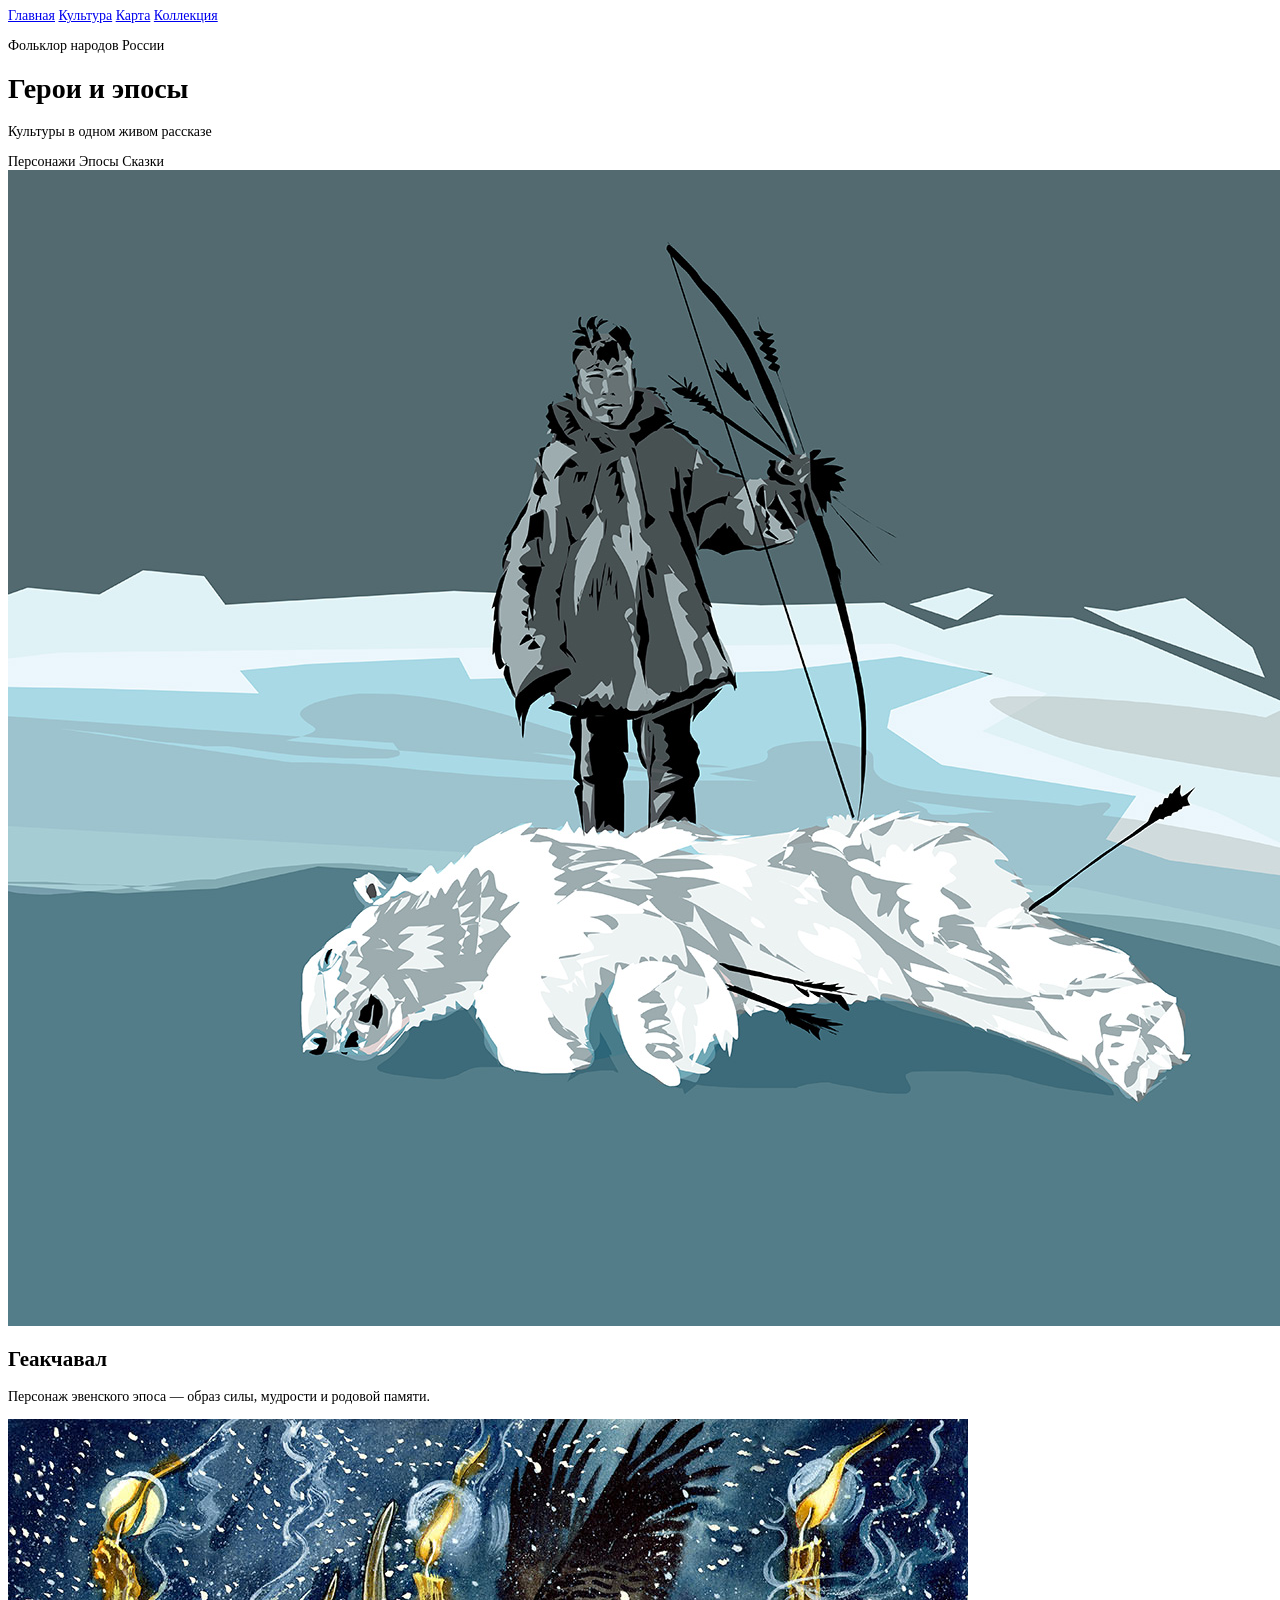
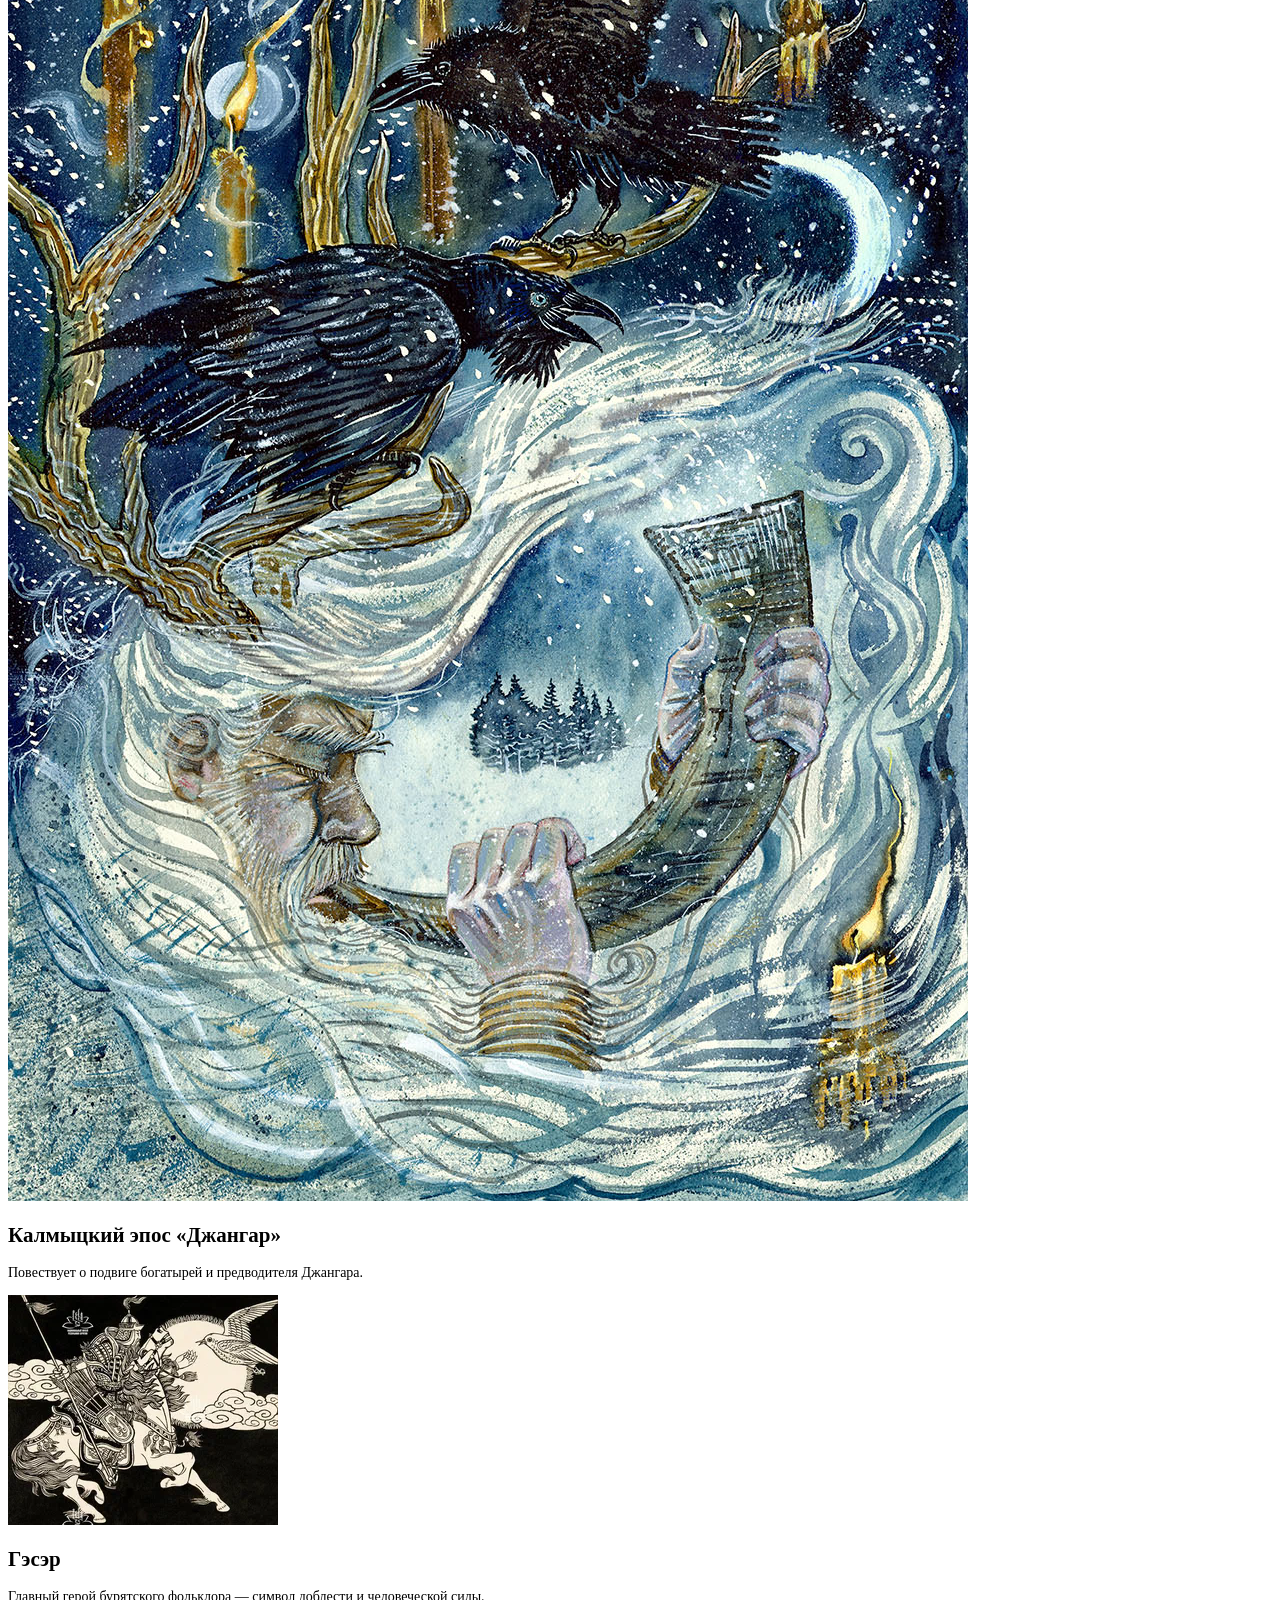
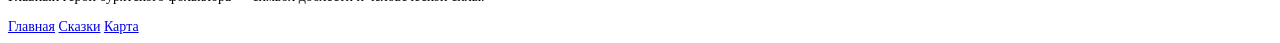
<file: cultures.html>
<!DOCTYPE html>
<html lang="ru">
  <head>
    <meta charset="UTF-8" />
    <meta name="viewport" content="width=device-width, initial-scale=1.0, maximum-scale=1.0, user-scalable=no" />
    <title>Культуры и герои</title>
    <link rel="preconnect" href="https://fonts.googleapis.com" />
    <link rel="preconnect" href="https://fonts.gstatic.com" crossorigin />
    <link href="https://fonts.googleapis.com/css2?family=Montserrat:wght@300;400;500;600;700&display=swap" rel="stylesheet" />
    <link rel="stylesheet" href="./css/cultures.css" />
  </head>
  <body>
    <div class="page page--cultures">
      <header class="topbar">
        <nav class="topnav" aria-label="Навигация по разделам">
          <a href="index.html">Главная</a>
          <a href="cultures.html" class="is-active">Культура</a>
          <a href="index.html">Карта</a>
          <a href="index.html">Коллекция</a>
        </nav>
      </header>

      <main class="content">
        <p class="eyebrow">Фольклор народов России</p>
        <h1>Герои и эпосы</h1>
        <p class="subtitle">Культуры в одном живом рассказе</p>

        <div class="chip-row">
          <span class="chip active">Персонажи</span>
          <span class="chip">Эпосы</span>
          <span class="chip">Сказки</span>
        </div>

        <article class="culture-feature">
          <img src="./img_culture/v907_520.png" alt="Геакчавал" />
          <div>
            <h2>Геакчавал</h2>
            <p>Персонаж эвенского эпоса — образ силы, мудрости и родовой памяти.</p>
          </div>
        </article>

        <article class="culture-feature">
          <img src="./img_culture/v907_522.png" alt="Джангар" />
          <div>
            <h2>Калмыцкий эпос «Джангар»</h2>
            <p>Повествует о подвиге богатырей и предводителя Джангара.</p>
          </div>
        </article>

        <article class="culture-feature">
          <img src="./img_culture/v907_533.png" alt="Гэсэр" />
          <div>
            <h2>Гэсэр</h2>
            <p>Главный герой бурятского фольклора — символ доблести и человеческой силы.</p>
          </div>
        </article>
      </main>

      <footer class="bottom-nav">
        <a href="index.html">Главная</a>
        <a href="stories.html">Сказки</a>
        <a href="index.html">Карта</a>
      </footer>
    </div>
  </body>
</html>
</file>
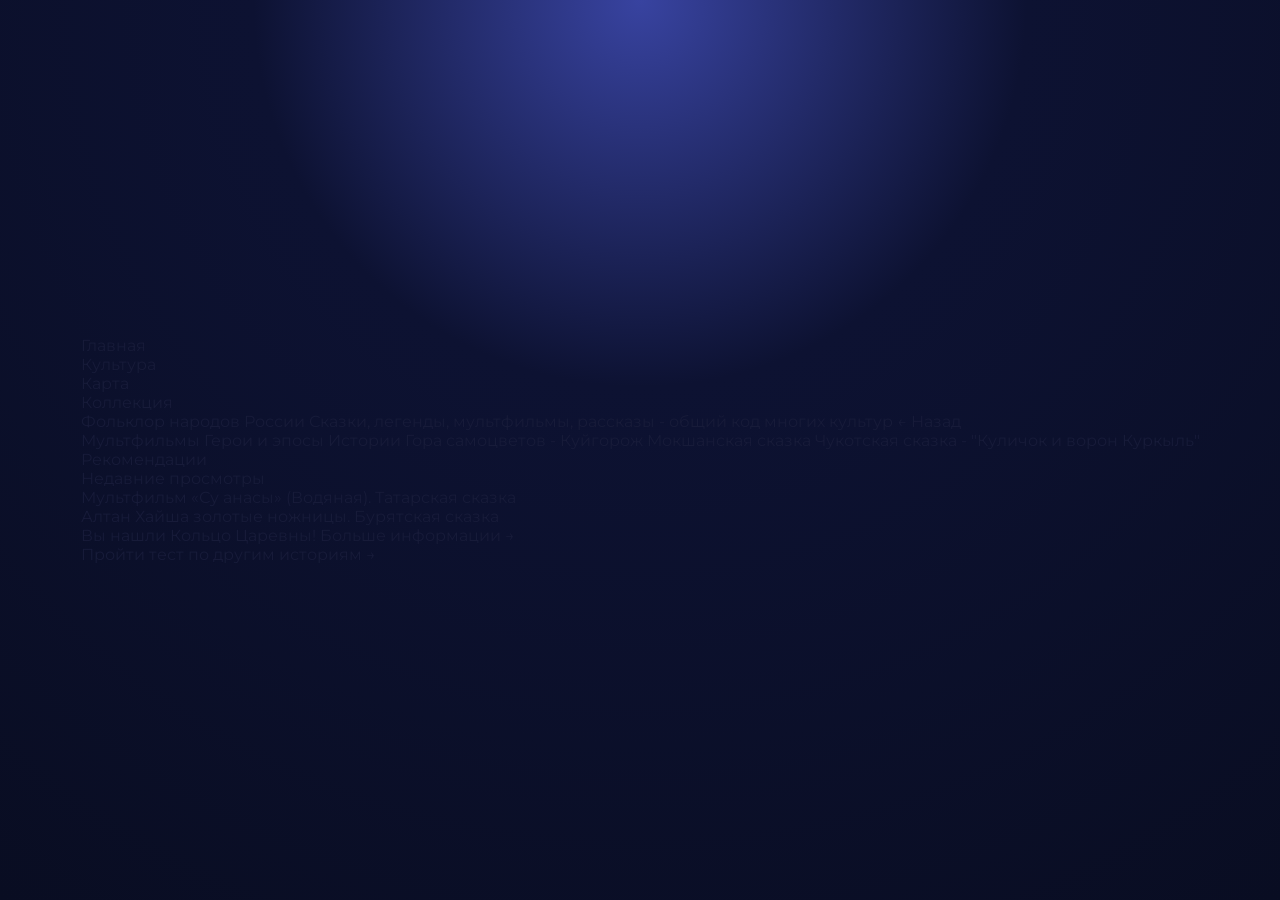
<file: stories.html>
<!DOCTYPE html>
<html lang="ru">
  <head>
    <meta charset="UTF-8" />
    <link href="https://fonts.googleapis.com/css?family=Montserrat&display=swap" rel="stylesheet" />
    <link rel="stylesheet" href="./css/stories.css" />
    <title>Сказки и мультфильмы</title>
  </head>
  <body>
    <div class="v901_372">
      <div class="v901_399">
        <div class="v901_400">
          <div class="v901_401">
            <div class="v901_402"></div>
          </div>
          <span class="v901_403" onclick="window.location.href='index.html'" style="cursor:pointer;">Главная</span>
          <div class="v901_404"></div>
        </div>

        <div class="v901_405">
          <div class="v901_406">
            <div class="v901_407"></div>
            <div class="v901_423"></div>
          </div>
          <span class="v901_408">Культура</span>
          <div class="v901_409"></div>
        </div>

        <div class="v901_410">
          <div class="v901_411">
            <div class="v901_412"></div>
          </div>
          <span class="v901_413">Карта</span>
          <div class="v901_414"></div>
        </div>

        <div class="v901_415">
          <div class="v901_416">
            <div class="v901_417"></div>
          </div>
          <span class="v901_418">Коллекция</span>
          <div class="v901_419"></div>
        </div>
      </div>

      <span class="v902_425">Фольклор народов России</span>
      <span class="v902_426">Сказки, легенды, мультфильмы, рассказы - общий код многих культур</span>
      <span class="v902_427" onclick="window.location.href='index.html'" style="cursor:pointer;">← Назад</span>

      <div class="v902_428"></div>
      <div class="v902_431"></div>
      <div class="v902_433"></div>

      <span class="v902_435">Мультфильмы</span>
      <span class="v902_436">Герои и эпосы</span>
      <span class="v902_437">Истории</span>
      <span class="v902_438">Гора самоцветов - Куйгорож Мокшанская сказка</span>
      <span class="v902_441">Чукотская сказка - "Куличок и ворон Куркыль"</span>

      <div class="v902_442"></div>
      <span class="v902_444">Рекомендации</span>

      <div class="v903_451"></div>
      <div class="v903_454"></div>

      <span class="v902_446">Недавние просмотры</span>

      <div class="v903_458">
        <div class="v903_453"></div>
      </div>

      <span class="v903_456">Мультфильм «Су анасы» (Водяная). Татарская сказка</span>

      <div class="v904_460"></div>
      <span class="v904_461">Алтан Хайша золотые ножницы. Бурятская сказка</span>

      <div class="v905_462"></div>
      <div class="v906_463"></div>

      <span class="v906_464">Вы нашли Кольцо Царевны!</span>
      <span class="v906_465">Больше информации →</span>

      <div class="v906_467"></div>
      <span class="v906_466">Пройти тест по другим историям →</span>
    </div>
  </body>
</html>
</file>
<file: css/cultures.css>
* {
  box-sizing: border-box;
}
body {
  font-size: 14px;
}
.v906_469 {
  width: 345px;
  height: 696px;
  background: rgba(244,242,236,1);
  opacity: 1;
  position: absolute;
  top: 0px;
  left: 0px;
  overflow: hidden;
}
.v906_470 {
  width: 366px;
  height: 66px;
  background: url("../img_stories/v906_470.png");
  background-repeat: no-repeat;
  background-position: center center;
  background-size: cover;
  opacity: 1;
  position: absolute;
  top: 623px;
  left: 17px;
  overflow: hidden;
}
.v906_471 {
  width: 86px;
  height: 46px;
  background: url("../img_stories/v906_471.png");
  background-repeat: no-repeat;
  background-position: center center;
  background-size: cover;
  margin: 5px;
  opacity: 1;
  position: absolute;
  top: 0px;
  left: 10px;
  overflow: hidden;
}
.v906_472 {
  width: 22px;
  height: 22px;
  background: url("../img_stories/v906_472.png");
  background-repeat: no-repeat;
  background-position: center center;
  background-size: cover;
  opacity: 1;
  position: absolute;
  top: 0px;
  left: 32px;
  overflow: hidden;
}
.v906_473 {
  width: 16px;
  height: 17px;
  background: url("../img_stories/v906_473.png");
  opacity: 1;
  position: absolute;
  top: 1px;
  left: 2px;
  border: 1.7000000476837158px solid rgba(114,114,128,1);
}
.v906_474 {
  width: 38px;
  color: rgba(114,114,128,1);
  position: absolute;
  top: 27px;
  left: 24px;
  font-family: Montserrat;
  font-weight: Medium;
  font-size: 9px;
  opacity: 1;
  text-align: left;
}
.v906_475 {
  width: 16px;
  height: 3px;
  background: rgba(114,114,128,1);
  opacity: 1;
  position: absolute;
  top: 43px;
  left: 35px;
  border-top-left-radius: 2px;
  border-top-right-radius: 2px;
  border-bottom-left-radius: 2px;
  border-bottom-right-radius: 2px;
  overflow: hidden;
}
.v906_476 {
  width: 86px;
  height: 46px;
  background: url("../img_stories/v906_476.png");
  background-repeat: no-repeat;
  background-position: center center;
  background-size: cover;
  margin: 5px;
  opacity: 1;
  position: absolute;
  top: 0px;
  left: 96px;
  overflow: hidden;
}
.v906_477 {
  width: 22px;
  height: 22px;
  background: url("../img_stories/v906_477.png");
  background-repeat: no-repeat;
  background-position: center center;
  background-size: cover;
  opacity: 1;
  position: absolute;
  top: 0px;
  left: 32px;
  overflow: hidden;
}
.v906_478 {
  width: 18px;
  height: 18px;
  background: url("../img_stories/v906_478.png");
  opacity: 1;
  position: absolute;
  top: 1px;
  left: 1px;
  border: 1.7000000476837158px solid rgba(30,32,95,1);
}
.v906_479 {
  width: 10px;
  background: url("../img_stories/v906_479.png");
  opacity: 1;
  position: absolute;
  top: 6px;
  left: 11px;
  border: 1.7000000476837158px solid rgba(30,32,95,1);
}
.v906_480 {
  width: 44px;
  color: rgba(30,32,95,1);
  position: absolute;
  top: 27px;
  left: 21px;
  font-family: Montserrat;
  font-weight: SemiBold;
  font-size: 9px;
  opacity: 1;
  text-align: left;
}
.v906_481 {
  width: 16px;
  height: 3px;
  background: rgba(0,0,0,0);
  opacity: 1;
  position: absolute;
  top: 43px;
  left: 35px;
  border-top-left-radius: 2px;
  border-top-right-radius: 2px;
  border-bottom-left-radius: 2px;
  border-bottom-right-radius: 2px;
  overflow: hidden;
}
.v906_482 {
  width: 86px;
  height: 46px;
  background: url("../img_stories/v906_482.png");
  background-repeat: no-repeat;
  background-position: center center;
  background-size: cover;
  margin: 5px;
  opacity: 1;
  position: absolute;
  top: 0px;
  left: 183px;
  overflow: hidden;
}
.v906_483 {
  width: 22px;
  height: 22px;
  background: url("../img_stories/v906_483.png");
  background-repeat: no-repeat;
  background-position: center center;
  background-size: cover;
  opacity: 1;
  position: absolute;
  top: 0px;
  left: 32px;
  overflow: hidden;
}
.v906_484 {
  width: 16px;
  height: 16px;
  background: url("../img_stories/v906_484.png");
  opacity: 1;
  position: absolute;
  top: 2px;
  left: 2px;
  border: 1.7000000476837158px solid rgba(114,114,128,1);
}
.v906_485 {
  width: 27px;
  color: rgba(114,114,128,1);
  position: absolute;
  top: 27px;
  left: 29px;
  font-family: Montserrat;
  font-weight: Regular;
  font-size: 9px;
  opacity: 1;
  text-align: left;
}
.v906_486 {
  width: 16px;
  height: 3px;
  background: rgba(0,0,0,0);
  opacity: 1;
  position: absolute;
  top: 43px;
  left: 35px;
  border-top-left-radius: 2px;
  border-top-right-radius: 2px;
  border-bottom-left-radius: 2px;
  border-bottom-right-radius: 2px;
  overflow: hidden;
}
.v906_487 {
  width: 86px;
  height: 46px;
  background: url("../img_stories/v906_487.png");
  background-repeat: no-repeat;
  background-position: center center;
  background-size: cover;
  margin: 5px;
  opacity: 1;
  position: absolute;
  top: 0px;
  left: 269px;
  overflow: hidden;
}
.v906_488 {
  width: 22px;
  height: 22px;
  background: url("../img_stories/v906_488.png");
  background-repeat: no-repeat;
  background-position: center center;
  background-size: cover;
  opacity: 1;
  position: absolute;
  top: 0px;
  left: 32px;
  overflow: hidden;
}
.v906_489 {
  width: 12px;
  height: 16px;
  background: url("../img_stories/v906_489.png");
  opacity: 1;
  position: absolute;
  top: 2px;
  left: 4px;
  border: 1.7000000476837158px solid rgba(114,114,128,1);
}
.v906_490 {
  width: 52px;
  color: rgba(114,114,128,1);
  position: absolute;
  top: 27px;
  left: 17px;
  font-family: Montserrat;
  font-weight: Regular;
  font-size: 9px;
  opacity: 1;
  text-align: left;
}
.v906_491 {
  width: 16px;
  height: 3px;
  background: rgba(0,0,0,0);
  opacity: 1;
  position: absolute;
  top: 43px;
  left: 35px;
  border-top-left-radius: 2px;
  border-top-right-radius: 2px;
  border-bottom-left-radius: 2px;
  border-bottom-right-radius: 2px;
  overflow: hidden;
}
.v906_492 {
  width: 229px;
  color: rgba(0,3,81,1);
  position: absolute;
  top: 55px;
  left: 26px;
  font-family: Montserrat;
  font-weight: Medium;
  font-size: 16px;
  opacity: 1;
  text-align: left;
}
.v906_493 {
  width: 307px;
  color: rgba(30,32,95,1);
  position: absolute;
  top: 80px;
  left: 26px;
  font-family: Montserrat;
  font-weight: Regular;
  font-size: 12px;
  opacity: 1;
  text-align: left;
}
.v906_494 {
  width: 53px;
  color: rgba(0,3,109,1);
  position: absolute;
  top: 21px;
  left: 26px;
  font-family: Montserrat;
  font-weight: Regular;
  font-size: 13px;
  opacity: 1;
  text-align: left;
}
.v906_495 {
  width: 102px;
  height: 27px;
  background: rgba(217,217,217,1);
  opacity: 1;
  position: absolute;
  top: 122px;
  left: 14px;
  border-top-left-radius: 15px;
  border-top-right-radius: 15px;
  border-bottom-left-radius: 15px;
  border-bottom-right-radius: 15px;
  overflow: hidden;
}
.v906_496 {
  width: 102px;
  height: 27px;
  background: rgba(30,32,95,1);
  opacity: 1;
  position: absolute;
  top: 122px;
  left: 231px;
  border-top-left-radius: 15px;
  border-top-right-radius: 15px;
  border-bottom-left-radius: 15px;
  border-bottom-right-radius: 15px;
  overflow: hidden;
}
.v906_497 {
  width: 102px;
  height: 27px;
  background: rgba(217,217,217,1);
  opacity: 1;
  position: absolute;
  top: 122px;
  left: 122px;
  border-top-left-radius: 15px;
  border-top-right-radius: 15px;
  border-bottom-left-radius: 15px;
  border-bottom-right-radius: 15px;
  overflow: hidden;
}
.v906_498 {
  width: 81px;
  color: rgba(0,0,0,1);
  position: absolute;
  top: 129px;
  left: 23px;
  font-family: Montserrat;
  font-weight: Regular;
  font-size: 11px;
  opacity: 1;
  text-align: left;
}
.v906_499 {
  width: 85px;
  color: rgba(255,255,255,1);
  position: absolute;
  top: 128px;
  left: 240px;
  font-family: Montserrat;
  font-weight: SemiBold;
  font-size: 11px;
  opacity: 1;
  text-align: left;
}
.v906_500 {
  width: 50px;
  color: rgba(0,0,0,1);
  position: absolute;
  top: 128px;
  left: 148px;
  font-family: Montserrat;
  font-weight: Regular;
  font-size: 11px;
  opacity: 1;
  text-align: left;
}
.v907_532 {
  width: 128px;
  height: 25px;
  background: url("../img_stories/v907_532.png");
  background-repeat: no-repeat;
  background-position: center center;
  background-size: cover;
  opacity: 1;
  position: absolute;
  top: 166px;
  left: 25px;
  overflow: hidden;
}
.v906_503 {
  width: 128px;
  height: 25px;
  background: rgba(61,76,167,1);
  opacity: 1;
  position: absolute;
  top: 0px;
  left: 0px;
  border-top-left-radius: 15px;
  border-top-right-radius: 15px;
  border-bottom-left-radius: 15px;
  border-bottom-right-radius: 15px;
  overflow: hidden;
}
.v906_504 {
  width: 88px;
  color: rgba(255,255,255,1);
  position: absolute;
  top: 4px;
  left: 19px;
  font-family: Montserrat;
  font-weight: SemiBold;
  font-size: 14px;
  opacity: 1;
  text-align: left;
}
.v907_520 {
  width: 127px;
  height: 115px;
  background: url("../img_stories/v907_520.png");
  background-repeat: no-repeat;
  background-position: center center;
  background-size: cover;
  opacity: 1;
  position: absolute;
  top: 201px;
  left: 28px;
  border-top-left-radius: 15px;
  border-top-right-radius: 15px;
  border-bottom-left-radius: 15px;
  border-bottom-right-radius: 15px;
  overflow: hidden;
}
.v907_521 {
  width: 141px;
  color: rgba(0,5,168,1);
  position: absolute;
  top: 318px;
  left: 28px;
  font-size: 12px;
  opacity: 1;
  text-align: left;
}
.v907_522 {
  width: 98px;
  height: 115px;
  background: url("../img_stories/v907_522.png");
  background-repeat: no-repeat;
  background-position: center center;
  background-size: cover;
  opacity: 1;
  position: absolute;
  top: 202px;
  left: 173px;
  border-top-left-radius: 15px;
  border-top-right-radius: 15px;
  border-bottom-left-radius: 15px;
  border-bottom-right-radius: 15px;
  overflow: hidden;
}
.v907_525 {
  width: 100px;
  height: 25px;
  background: rgba(18,32,114,1);
  opacity: 1;
  position: absolute;
  top: 358px;
  left: 25px;
  border-top-left-radius: 15px;
  border-top-right-radius: 15px;
  border-bottom-left-radius: 15px;
  border-bottom-right-radius: 15px;
  overflow: hidden;
}
.v907_524 {
  width: 223px;
  color: url("../img_stories/v907_524.png");
  position: absolute;
  top: 393px;
  left: 25px;
  font-size: 12px;
  opacity: 1;
  text-align: left;
}
.v907_529 {
  width: 207px;
  color: rgba(0,0,0,1);
  position: absolute;
  top: 533px;
  left: 135px;
  font-family: Montserrat;
  font-weight: Regular;
  font-size: 12px;
  opacity: 1;
  text-align: left;
}
.v907_527 {
  width: 50px;
  color: rgba(255,255,255,1);
  position: absolute;
  top: 362px;
  left: 47px;
  font-family: Montserrat;
  font-weight: Bold;
  font-size: 14px;
  opacity: 1;
  text-align: left;
}
.v907_528 {
  width: 95px;
  height: 135px;
  background: url("../img_stories/v907_528.png");
  background-repeat: no-repeat;
  background-position: center center;
  background-size: cover;
  opacity: 1;
  position: absolute;
  top: 362px;
  left: 224px;
  border-top-left-radius: 15px;
  border-top-right-radius: 15px;
  border-bottom-left-radius: 15px;
  border-bottom-right-radius: 15px;
  overflow: hidden;
}
.v907_530 {
  width: 232px;
  color: rgba(18,33,115,1);
  position: absolute;
  top: 512px;
  left: 132px;
  font-family: Montserrat;
  font-weight: SemiBold;
  font-size: 12px;
  opacity: 1;
  text-align: left;
}
.v907_533 {
  width: 106px;
  height: 90px;
  background: url("../img_stories/v907_533.png");
  background-repeat: no-repeat;
  background-position: center center;
  background-size: cover;
  opacity: 1;
  position: absolute;
  top: 515px;
  left: 17px;
  border-top-left-radius: 15px;
  border-top-right-radius: 15px;
  border-bottom-left-radius: 15px;
  border-bottom-right-radius: 15px;
  overflow: hidden;
}
</file>
<file: css/stories.css>
:root {
  --bg: #f4f2eb;
  --navy: #1d225f;
  --navy-soft: #2f336d;
  --ink: #171b39;
  --text: #2a2f4f;
  --muted: #666c84;
  --line: rgba(28, 32, 95, 0.12);
  --card: #ffffff;
  --shadow: 0 10px 24px rgba(14, 17, 43, 0.1);
}

* {
  box-sizing: border-box;
}

html, body {
  margin: 0;
  min-height: 100%;
  font-family: "Montserrat", sans-serif;
  background: radial-gradient(circle at top, #3843a0 0%, #0d1232 35%, #090d22 100%);
  color: var(--ink);
}

body {
  display: flex;
  align-items: center;
  justify-content: center;
  min-height: 100vh;
  padding: 18px;
}

img {
  display: block;
  max-width: 100%;
}

.page {
  width: min(100%, 390px);
  min-height: 844px;
  background: var(--bg);
  border-radius: 28px;
  overflow: hidden;
  box-shadow: 0 18px 60px rgba(7, 8, 20, 0.35);
  position: relative;
}

.topbar {
  background: var(--bg);
  padding: 18px 18px 8px;
  border-bottom: 1px solid var(--line);
}

.topnav {
  display: flex;
  justify-content: space-between;
  gap: 8px;
  flex-wrap: wrap;
}

.topnav a {
  color: var(--muted);
  text-decoration: none;
  font-size: 12px;
  font-weight: 500;
}

.topnav a.is-active,
.topnav a:hover {
  color: var(--navy);
  font-weight: 700;
}

.content {
  padding: 18px 18px 24px;
}

.eyebrow {
  margin: 0 0 6px;
  color: var(--navy);
  font-size: 12px;
  font-weight: 700;
  letter-spacing: 0.08em;
  text-transform: uppercase;
}

h1 {
  margin: 0;
  font-family: "Monomakh", serif;
  font-size: clamp(28px, 5vw, 38px);
  line-height: 1.05;
  color: var(--navy);
}

.subtitle {
  margin: 8px 0 18px;
  color: var(--muted);
  font-size: 14px;
  line-height: 1.5;
}

.chip-row {
  display: flex;
  flex-wrap: wrap;
  gap: 10px;
  margin-bottom: 18px;
}

.chip {
  display: inline-flex;
  align-items: center;
  justify-content: center;
  padding: 10px 14px;
  border-radius: 999px;
  background: #ece7df;
  color: var(--text);
  font-size: 12px;
  font-weight: 600;
}

.chip.active {
  background: var(--navy);
  color: #fff;
}

.story-card,
.culture-feature {
  display: grid;
  grid-template-columns: 110px 1fr;
  gap: 14px;
  align-items: center;
  background: var(--card);
  border: 1px solid var(--line);
  border-radius: 16px;
  padding: 12px;
  margin-bottom: 14px;
  box-shadow: var(--shadow);
}

.story-card img,
.culture-feature img {
  width: 110px;
  height: 96px;
  object-fit: cover;
  border-radius: 12px;
}

.story-card h2,
.culture-feature h2 {
  margin: 0 0 8px;
  font-size: 17px;
  color: var(--ink);
}

.story-card p,
.culture-feature p {
  margin: 0;
  color: var(--text);
  font-size: 12px;
  line-height: 1.5;
}

.is-featured {
  background: linear-gradient(135deg, #fffaf3, #f1ece5);
}

.bottom-nav {
  display: flex;
  justify-content: space-between;
  align-items: center;
  gap: 12px;
  padding: 14px 18px 20px;
  border-top: 1px solid var(--line);
  background: rgba(255, 255, 255, 0.35);
}

.bottom-nav a {
  color: var(--muted);
  text-decoration: none;
  font-size: 12px;
  font-weight: 600;
}

@media (max-width: 420px) {
  body {
    padding: 0;
  }

  .page {
    width: 100%;
    min-height: 100vh;
    border-radius: 0;
  }
}
</file>
